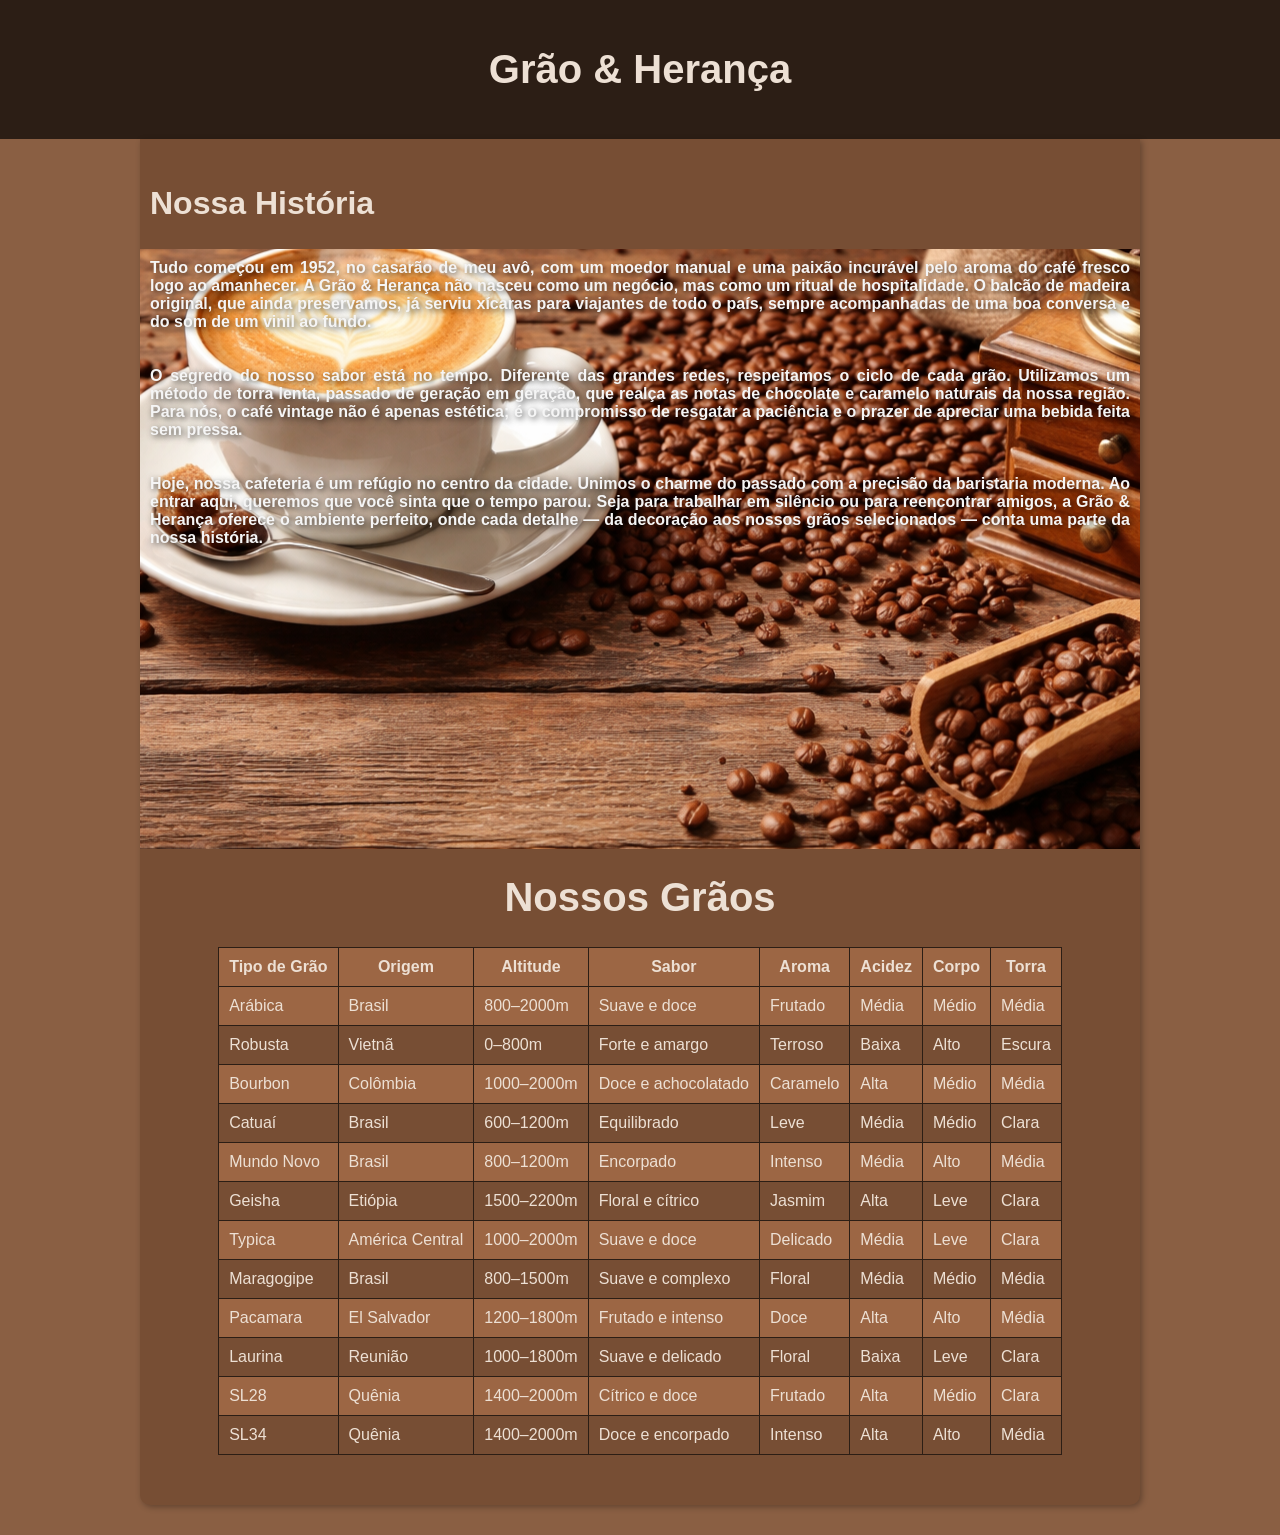
<file: landing-page-cafeteria/index.html>
<!doctype html>
<html lang="pt-br">
  <head>
    <meta charset="UTF-8" />
    <meta name="viewport" content="width=device-width, initial-scale=1.0" />
    <link rel="stylesheet" href="style.css" />
    <title>Grão & Herança</title>
  </head>
  <body>
    <header>
      <h1>Grão & Herança</h1>
    </header>
    <main>
      <h2>Nossa História</h2>
      <div class="parallax">
        <p>
          Tudo começou em 1952, no casarão de meu avô, com um moedor manual e
          uma paixão incurável pelo aroma do café fresco logo ao amanhecer. A
          Grão & Herança não nasceu como um negócio, mas como um ritual de
          hospitalidade. O balcão de madeira original, que ainda preservamos, já
          serviu xícaras para viajantes de todo o país, sempre acompanhadas de
          uma boa conversa e do som de um vinil ao fundo.
        </p>
        <p>
          O segredo do nosso sabor está no tempo. Diferente das grandes redes,
          respeitamos o ciclo de cada grão. Utilizamos um método de torra lenta,
          passado de geração em geração, que realça as notas de chocolate e
          caramelo naturais da nossa região. Para nós, o café vintage não é
          apenas estética; é o compromisso de resgatar a paciência e o prazer de
          apreciar uma bebida feita sem pressa.
        </p>
        <p>
          Hoje, nossa cafeteria é um refúgio no centro da cidade. Unimos o
          charme do passado com a precisão da baristaria moderna. Ao entrar
          aqui, queremos que você sinta que o tempo parou. Seja para trabalhar
          em silêncio ou para reencontrar amigos, a Grão & Herança oferece o
          ambiente perfeito, onde cada detalhe — da decoração aos nossos grãos
          selecionados — conta uma parte da nossa história.
        </p>
      </div>
      <h1>Nossos Grãos</h1>
      <div id="container">
        <table>
          <thead>
            <tr>
              <th>Tipo de Grão</th>
              <th>Origem</th>
              <th>Altitude</th>
              <th>Sabor</th>
              <th>Aroma</th>
              <th>Acidez</th>
              <th>Corpo</th>
              <th>Torra</th>
            </tr>
          </thead>
          <tbody>
            <tr>
              <td>Arábica</td>
              <td>Brasil</td>
              <td>800–2000m</td>
              <td>Suave e doce</td>
              <td>Frutado</td>
              <td>Média</td>
              <td>Médio</td>
              <td>Média</td>
            </tr>
            <tr>
              <td>Robusta</td>
              <td>Vietnã</td>
              <td>0–800m</td>
              <td>Forte e amargo</td>
              <td>Terroso</td>
              <td>Baixa</td>
              <td>Alto</td>
              <td>Escura</td>
            </tr>
            <tr>
              <td>Bourbon</td>
              <td>Colômbia</td>
              <td>1000–2000m</td>
              <td>Doce e achocolatado</td>
              <td>Caramelo</td>
              <td>Alta</td>
              <td>Médio</td>
              <td>Média</td>
            </tr>
            <tr>
              <td>Catuaí</td>
              <td>Brasil</td>
              <td>600–1200m</td>
              <td>Equilibrado</td>
              <td>Leve</td>
              <td>Média</td>
              <td>Médio</td>
              <td>Clara</td>
            </tr>
            <tr>
              <td>Mundo Novo</td>
              <td>Brasil</td>
              <td>800–1200m</td>
              <td>Encorpado</td>
              <td>Intenso</td>
              <td>Média</td>
              <td>Alto</td>
              <td>Média</td>
            </tr>
            <tr>
              <td>Geisha</td>
              <td>Etiópia</td>
              <td>1500–2200m</td>
              <td>Floral e cítrico</td>
              <td>Jasmim</td>
              <td>Alta</td>
              <td>Leve</td>
              <td>Clara</td>
            </tr>
            <tr>
              <td>Typica</td>
              <td>América Central</td>
              <td>1000–2000m</td>
              <td>Suave e doce</td>
              <td>Delicado</td>
              <td>Média</td>
              <td>Leve</td>
              <td>Clara</td>
            </tr>
            <tr>
              <td>Maragogipe</td>
              <td>Brasil</td>
              <td>800–1500m</td>
              <td>Suave e complexo</td>
              <td>Floral</td>
              <td>Média</td>
              <td>Médio</td>
              <td>Média</td>
            </tr>
            <tr>
              <td>Pacamara</td>
              <td>El Salvador</td>
              <td>1200–1800m</td>
              <td>Frutado e intenso</td>
              <td>Doce</td>
              <td>Alta</td>
              <td>Alto</td>
              <td>Média</td>
            </tr>
            <tr>
              <td>Laurina</td>
              <td>Reunião</td>
              <td>1000–1800m</td>
              <td>Suave e delicado</td>
              <td>Floral</td>
              <td>Baixa</td>
              <td>Leve</td>
              <td>Clara</td>
            </tr>
            <tr>
              <td>SL28</td>
              <td>Quênia</td>
              <td>1400–2000m</td>
              <td>Cítrico e doce</td>
              <td>Frutado</td>
              <td>Alta</td>
              <td>Médio</td>
              <td>Clara</td>
            </tr>
            <tr>
              <td>SL34</td>
              <td>Quênia</td>
              <td>1400–2000m</td>
              <td>Doce e encorpado</td>
              <td>Intenso</td>
              <td>Alta</td>
              <td>Alto</td>
              <td>Média</td>
            </tr>
          </tbody>
        </table>
      </div>
    </main>
  </body>
</html>
</file>
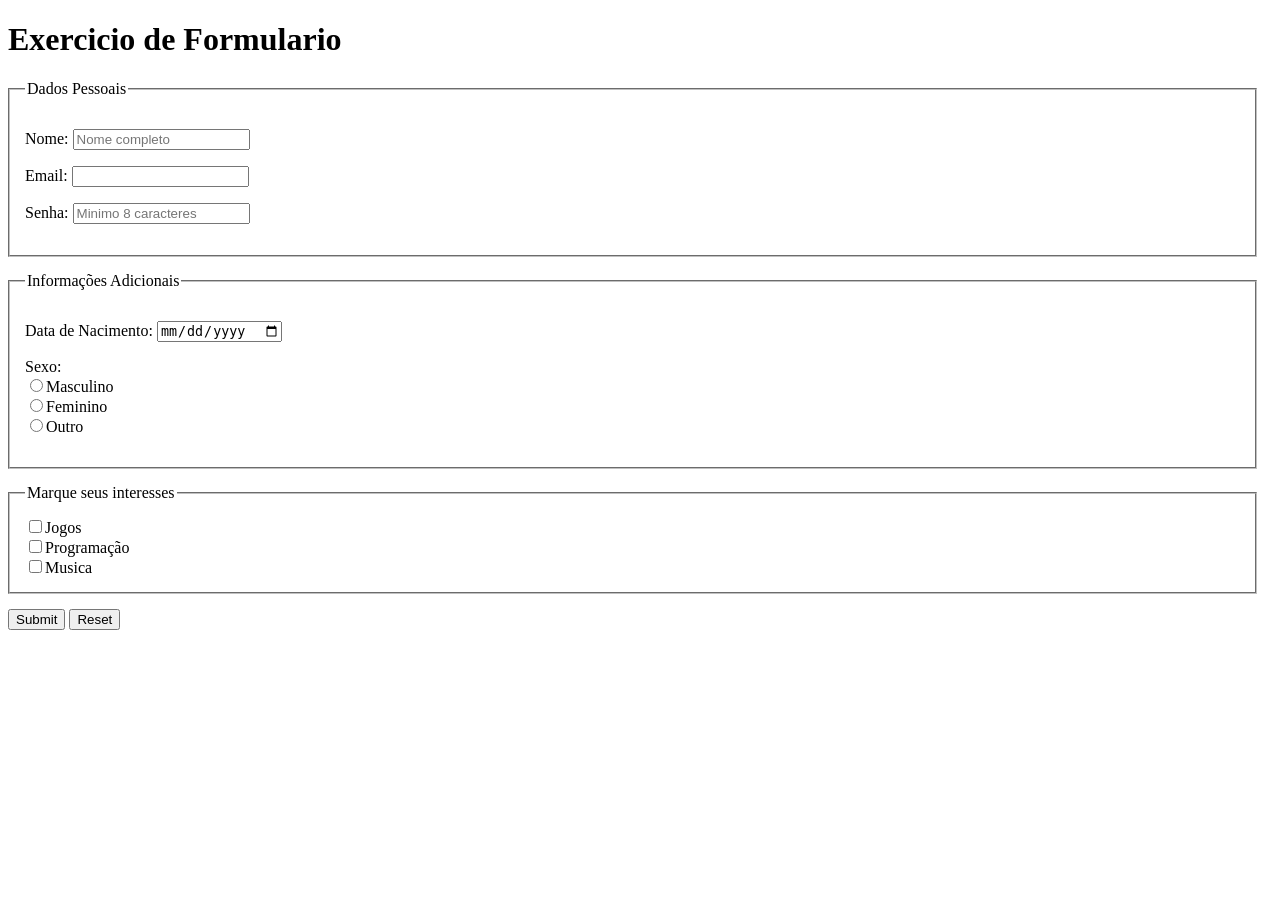
<file: Exercício – Formulário Completo/form.html>
<!doctype html>
<html lang="pt-br">
  <head>
    <meta charset="UTF-8" />
    <meta name="viewport" content="width=device-width, initial-scale=1.0" />
    <title>Formulario</title>
    <style>
      fieldset {
        padding: 15px;
        margin: 15px;
        margin-left: 0px;
      }
    </style>
  </head>
  <body>
    <h1>Exercicio de Formulario</h1>
    <form action="" method="get">
      <fieldset>
        <legend>Dados Pessoais</legend>
        <p>
          <label for="inome">Nome: </label>
          <input
            type="text"
            name="nome"
            id="inome"
            max="30"
            required
            autocomplete="name"
            placeholder="Nome completo"
          />
        </p>
        <p>
          <label for="iemail">Email: </label>
          <input
            type="email"
            name="email"
            id="iemail"
            required
            autocomplete="email"
          />
        </p>
        <p>
          <label for="isenha">Senha: </label>
          <input
            type="password"
            name="senha"
            id="isenha"
            required
            minlength="8"
            maxlength="15"
            placeholder="Minimo 8 caracteres"
          />
        </p>
      </fieldset>

      <fieldset>
        <legend>Informações Adicionais</legend>
        <p>
          <label for="idata">Data de Nacimento: </label>
          <input type="date" name="data" id="idata" />
        </p>
        <p>
          <label for="isexo">Sexo: </label><br />
          <input type="radio" name="sexo" id="imasc" value="M" /><label
            for="imasc"
            >Masculino</label
          ><br />
          <input type="radio" name="sexo" id="ifemi" value="F" /><label
            for="ifemi"
            >Feminino</label
          ><br />
          <input type="radio" name="sexo" id="ioutro" value="O" /><label
            for="ioutro"
            >Outro</label
          ><br />
        </p>
      </fieldset>
      <fieldset>
        <legend>Marque seus interesses</legend>
        <input type="checkbox" name="jogos" id="ijogos" /><label for="ijogos"
          >Jogos</label
        ><br />
        <input type="checkbox" name="programação" id="iprogram" /><label
          for="iprogram"
          >Programação</label
        ><br />
        <input type="checkbox" name="musica" id="imusica" /><label for="imusica"
          >Musica</label
        >
      </fieldset>
      <input type="submit" />
      <input type="reset" />
    </form>
  </body>
</html>
</file>
<file: landing-page-cafeteria/style.css>
@charset "UTF-8";

body{
    font-family: Arial, Helvetica, sans-serif;
    background-color: #8a5f43;
    color: #EDE0D4;
    margin: 0px 0px 30px 0px;
}

header{
    background-color: #2c1e15;
    padding: 20px;
}

h1{
    font-size: 2.5em;
    font-weight: bolder;
    text-align: center;
}

h2{
    font-size: 2em;
    margin-left: 10px;
}

p{
    font-weight: bold;
    text-align: justify;
    padding: 10px;
    color: #f5f5f5;
    text-shadow: 2px 2px 6px rgba(0, 0, 0, 0.7);

}

.parallax{

    background-image: url(image/foto-café.png);
    height: 600px;
    background-position: center top;
    background-attachment: fixed;
    background-repeat: no-repeat;
}

#container{
    overflow: auto;
}

main{
    margin: auto;
    max-width: 1000px;
    min-width: 300px;
    background-color: #774e34;
    padding-top: 20px;
    border-radius: 0px 0px 10px 10px;
    box-shadow: 2px 2px 6px rgba(0, 0, 0, 0.295);

}

table{
    margin: auto;
    border-collapse: collapse;
    margin-bottom: 50px;
    background-color: #9C6644;

}

tr:nth-child(even){
    background-color: #774e34;
}

th, td{
    border: 1px solid #2c1e15;
    padding: 10px;
}
</file>
